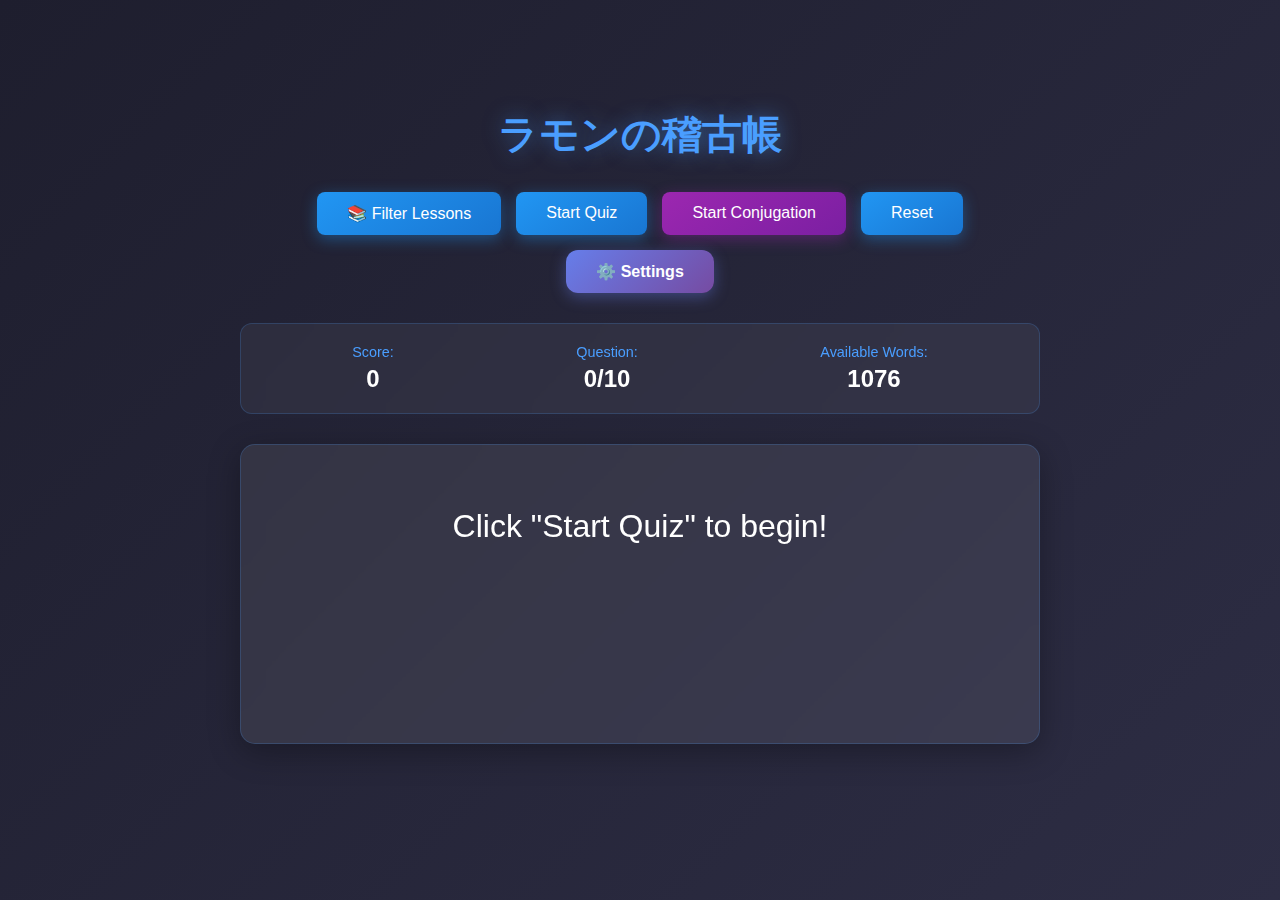
<file: index.html>
<!DOCTYPE html>
<html lang="ja">
<head>
    <meta charset="UTF-8">
    <meta name="viewport" content="width=device-width, initial-scale=1.0">
    <title>ラモンの稽古帳</title>
    <link rel="stylesheet" href="assets/css/styles.css">
</head>
<body>
    <div class="container">
        <h1>ラモンの稽古帳</h1>
        
        <div class="controls">
            <button id="filterBtn" class="control-btn">📚 Filter Lessons</button>
            <button id="startBtn" class="control-btn">Start Quiz</button>
            <button id="startConjugationBtn" class="control-btn conjugation-btn">Start Conjugation</button>
            <button id="resetBtn" class="control-btn">Reset</button>
            <button id="settingsBtn" class="glossy-button">⚙️ Settings</button>
        </div>

        <div class="stats">
            <div class="stat-item">
                <span class="stat-label">Score:</span>
                <span id="score" class="stat-value">0</span>
            </div>
            <div class="stat-item">
                <span class="stat-label">Question:</span>
                <span id="questionNumber" class="stat-value">0/0</span>
            </div>
            <div class="stat-item">
                <span class="stat-label">Available Words:</span>
                <span id="availableWords" class="stat-value">1076</span>
            </div>
        </div>

        <div id="quizCard" class="quiz-card">
            <div id="questionText" class="question-text">Click "Start Quiz" to begin!</div>
            <div id="kanjiDisplay" class="kanji-display"></div>
            <div id="answerArea" class="answer-area"></div>
        </div>

        <div class="result-message" id="resultMessage"></div>
    </div>

    <!-- Filter Modal -->
    <div id="filterModal" class="modal">
        <div class="modal-content">
            <div class="modal-header">
                <h2>📚 Filter Vocabulary</h2>
                <span class="close">&times;</span>
            </div>
            
            <div class="filter-section">
                <h3>Lessons (Genki 1)</h3>
                <div class="filter-tabs">
                    <button class="tab-btn active" data-tab="lessons">By Lesson</button>
                    <button class="tab-btn" data-tab="categories">By Category</button>
                </div>
                
                <div id="lessonsTab" class="tab-content active">
                    <div class="filter-controls">
                        <button id="selectAllLessons" class="filter-control-btn">Select All</button>
                        <button id="deselectAllLessons" class="filter-control-btn">Deselect All</button>
                    </div>
                    <div id="lessonCheckboxes" class="checkbox-grid"></div>
                </div>
                
                <div id="categoriesTab" class="tab-content">
                    <div class="filter-controls">
                        <button id="selectAllCategories" class="filter-control-btn">Select All</button>
                        <button id="deselectAllCategories" class="filter-control-btn">Deselect All</button>
                    </div>
                    <div id="categoryCheckboxes" class="checkbox-grid"></div>
                </div>
            </div>
            
            <div class="modal-footer">
                <button id="applyFilter" class="apply-btn">Apply Filter</button>
            </div>
        </div>
    </div>

    <script type="module" src="assets/js/app.js"></script>

<div id="settingsModal" class="modal">
    <div class="modal-content">
        <div class="modal-header">
            <h2>⚙️ Settings / 設定</h2>
            <span class="close" id="closeSettingsBtn">&times;</span>
        </div>
        <div class="modal-body">
            <div class="setting-item">
                <h3>Quiz Direction / クイズの方向</h3>
                <div class="setting-options">
                    <label class="radio-option">
                        <input type="radio" name="quizDirection" value="ja-en" checked>
                        <span>日本語 → English</span>
                        <p class="option-description">Question in Japanese, answers in English</p>
                    </label>
                    <label class="radio-option">
                        <input type="radio" name="quizDirection" value="en-ja">
                        <span>English → 日本語</span>
                        <p class="option-description">Question in English, answers in Japanese</p>
                    </label>
                </div>
            </div>
        </div>
        <div class="modal-footer">
            <button class="glossy-button" id="saveSettingsBtn">Save Settings</button>
        </div>
    </div>
</div>
</body>
</html>
</file>
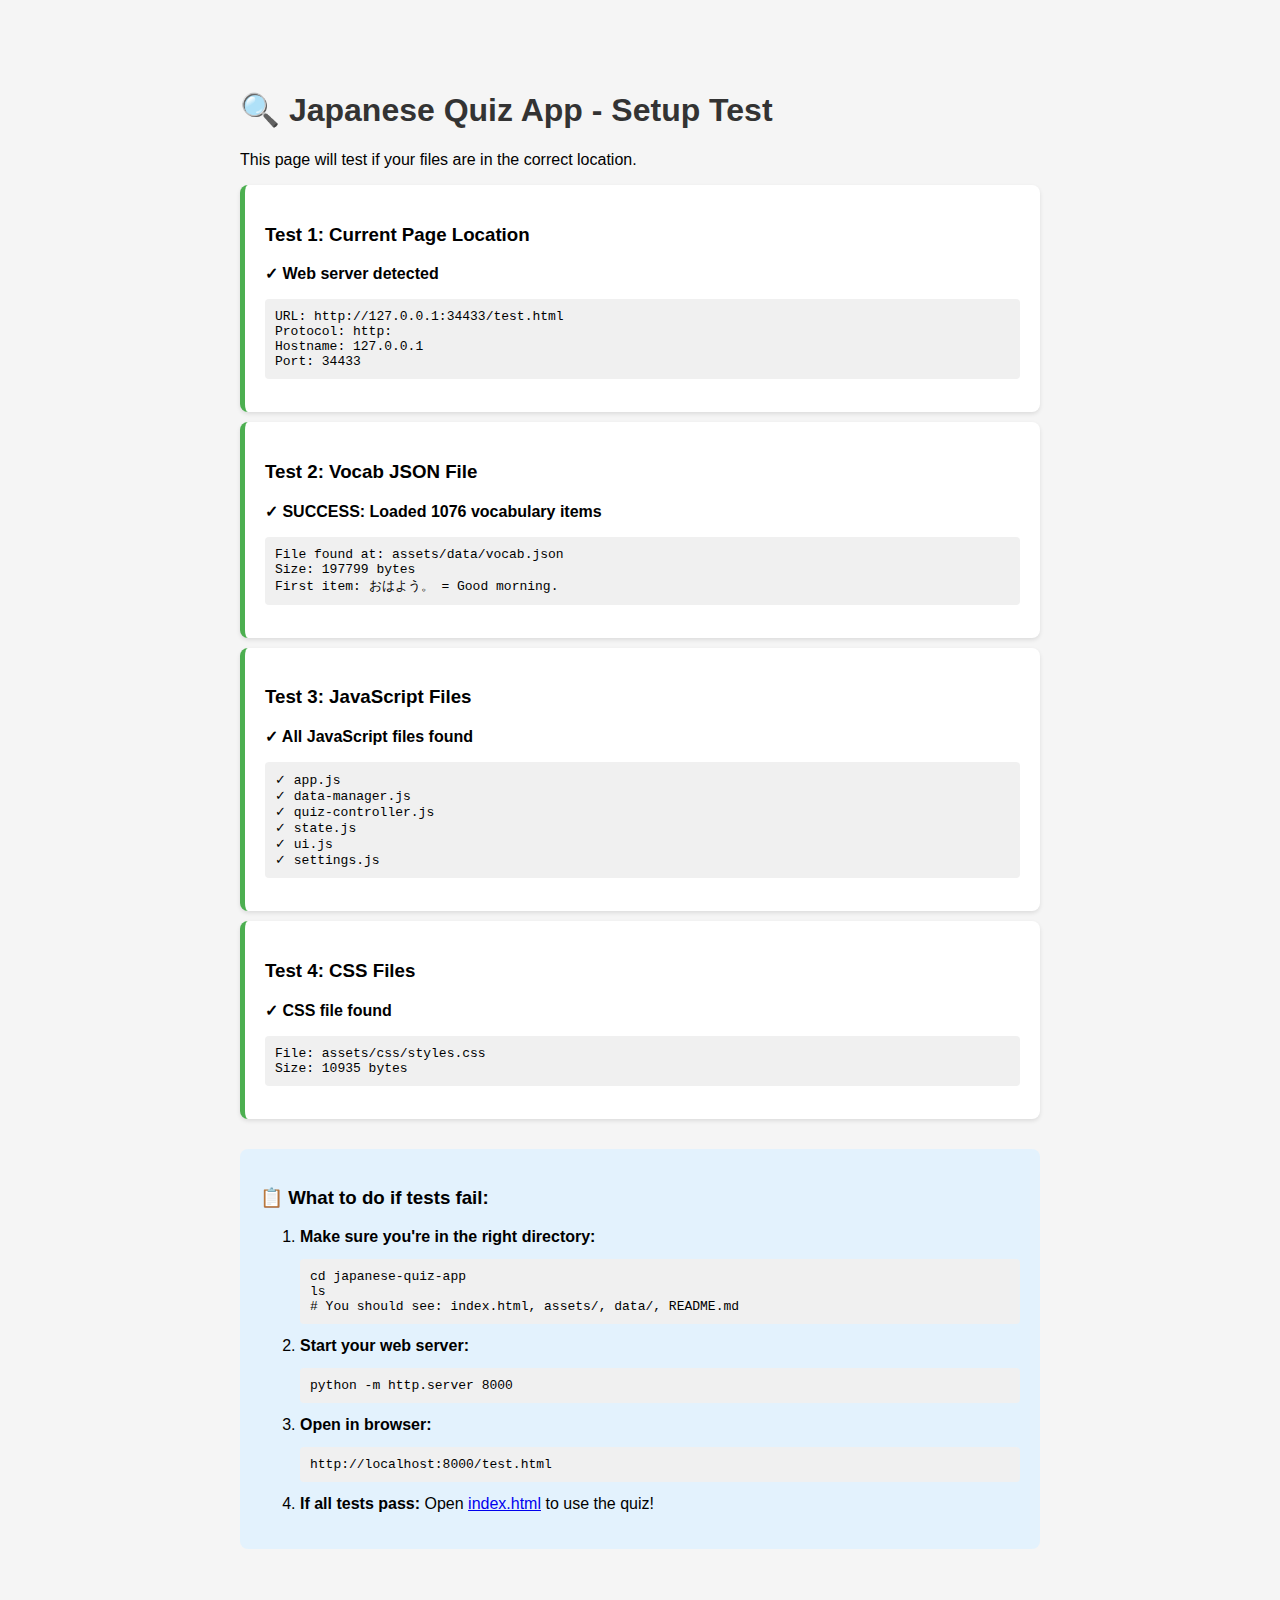
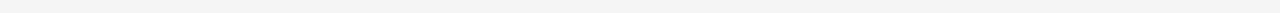
<file: test.html>
<!DOCTYPE html>
<html lang="en">
<head>
    <meta charset="UTF-8">
    <meta name="viewport" content="width=device-width, initial-scale=1.0">
    <title>Setup Test</title>
    <style>
        body {
            font-family: Arial, sans-serif;
            max-width: 800px;
            margin: 50px auto;
            padding: 20px;
            background: #f5f5f5;
        }
        .test-item {
            background: white;
            padding: 20px;
            margin: 10px 0;
            border-radius: 8px;
            box-shadow: 0 2px 4px rgba(0,0,0,0.1);
        }
        .success { border-left: 5px solid #4CAF50; }
        .error { border-left: 5px solid #f44336; }
        .pending { border-left: 5px solid #FFC107; }
        h1 { color: #333; }
        pre {
            background: #f0f0f0;
            padding: 10px;
            border-radius: 4px;
            overflow-x: auto;
        }
        .status { font-weight: bold; }
    </style>
</head>
<body>
    <h1>🔍 Japanese Quiz App - Setup Test</h1>
    <p>This page will test if your files are in the correct location.</p>
    
    <div id="test1" class="test-item pending">
        <h3>Test 1: Current Page Location</h3>
        <p class="status">Testing...</p>
        <pre id="location"></pre>
    </div>
    
    <div id="test2" class="test-item pending">
        <h3>Test 2: Vocab JSON File</h3>
        <p class="status">Testing...</p>
        <pre id="vocab-result"></pre>
    </div>
    
    <div id="test3" class="test-item pending">
        <h3>Test 3: JavaScript Files</h3>
        <p class="status">Testing...</p>
        <pre id="js-result"></pre>
    </div>
    
    <div id="test4" class="test-item pending">
        <h3>Test 4: CSS Files</h3>
        <p class="status">Testing...</p>
        <pre id="css-result"></pre>
    </div>

    <script>
        // Test 1: Show current location
        const test1 = document.getElementById('test1');
        const locationPre = document.getElementById('location');
        locationPre.textContent = `URL: ${window.location.href}\nProtocol: ${window.location.protocol}\nHostname: ${window.location.hostname}\nPort: ${window.location.port}`;
        
        if (window.location.protocol === 'file:') {
            test1.classList.remove('pending');
            test1.classList.add('error');
            test1.querySelector('.status').textContent = '❌ ERROR: Using file:// protocol';
            locationPre.textContent += '\n\n⚠️ You must use a web server!\nThe file:// protocol will not work with fetch().\n\nRun: python -m http.server 8000\nThen open: http://localhost:8000/test.html';
        } else {
            test1.classList.remove('pending');
            test1.classList.add('success');
            test1.querySelector('.status').textContent = '✓ Web server detected';
        }

        // Test 2: Load vocab.json
        async function testVocab() {
            const test2 = document.getElementById('test2');
            const vocabResult = document.getElementById('vocab-result');
            
            try {
                const response = await fetch('assets/data/vocab.json');
                if (!response.ok) {
                    throw new Error(`HTTP ${response.status}: ${response.statusText}`);
                }
                const data = await response.json();
                
                test2.classList.remove('pending');
                test2.classList.add('success');
                test2.querySelector('.status').textContent = `✓ SUCCESS: Loaded ${data.length} vocabulary items`;
                vocabResult.textContent = `File found at: assets/data/vocab.json\nSize: ${JSON.stringify(data).length} bytes\nFirst item: ${data[0].hiragana} = ${data[0].english}`;
            } catch (error) {
                test2.classList.remove('pending');
                test2.classList.add('error');
                test2.querySelector('.status').textContent = '❌ FAILED';
                vocabResult.textContent = `Error: ${error.message}\n\nMake sure:\n1. You're running the server from the japanese-quiz-app folder\n2. The assets/data/ folder exists with vocab.json inside\n3. Run 'ls assets/data/' to verify`;
            }
        }

        // Test 3: Check JS files
        async function testJS() {
            const test3 = document.getElementById('test3');
            const jsResult = document.getElementById('js-result');
            const files = ['app.js', 'data-manager.js', 'quiz-controller.js', 'state.js', 'ui.js', 'settings.js'];
            const results = [];
            
            for (const file of files) {
                try {
                    const response = await fetch(`assets/js/${file}`);
                    if (response.ok) {
                        results.push(`✓ ${file}`);
                    } else {
                        results.push(`❌ ${file} (${response.status})`);
                    }
                } catch (error) {
                    results.push(`❌ ${file} (${error.message})`);
                }
            }
            
            const allSuccess = results.every(r => r.startsWith('✓'));
            test3.classList.remove('pending');
            test3.classList.add(allSuccess ? 'success' : 'error');
            test3.querySelector('.status').textContent = allSuccess ? '✓ All JavaScript files found' : '❌ Some files missing';
            jsResult.textContent = results.join('\n');
        }

        // Test 4: Check CSS
        async function testCSS() {
            const test4 = document.getElementById('test4');
            const cssResult = document.getElementById('css-result');
            
            try {
                const response = await fetch('assets/css/styles.css');
                if (response.ok) {
                    const text = await response.text();
                    test4.classList.remove('pending');
                    test4.classList.add('success');
                    test4.querySelector('.status').textContent = '✓ CSS file found';
                    cssResult.textContent = `File: assets/css/styles.css\nSize: ${text.length} bytes`;
                } else {
                    throw new Error(`HTTP ${response.status}`);
                }
            } catch (error) {
                test4.classList.remove('pending');
                test4.classList.add('error');
                test4.querySelector('.status').textContent = '❌ CSS file not found';
                cssResult.textContent = `Error: ${error.message}`;
            }
        }

        // Run all tests
        testVocab();
        testJS();
        testCSS();
    </script>

    <div style="margin-top: 30px; padding: 20px; background: #e3f2fd; border-radius: 8px;">
        <h3>📋 What to do if tests fail:</h3>
        <ol>
            <li><strong>Make sure you're in the right directory:</strong>
                <pre>cd japanese-quiz-app
ls
# You should see: index.html, assets/, data/, README.md</pre>
            </li>
            <li><strong>Start your web server:</strong>
                <pre>python -m http.server 8000</pre>
            </li>
            <li><strong>Open in browser:</strong>
                <pre>http://localhost:8000/test.html</pre>
            </li>
            <li><strong>If all tests pass:</strong> Open <a href="index.html">index.html</a> to use the quiz!</li>
        </ol>
    </div>
</body>
</html>
</file>
<file: assets/css/styles.css>
* {
    margin: 0;
    padding: 0;
    box-sizing: border-box;
}

body {
    font-family: 'Arial', sans-serif;
    background: linear-gradient(135deg, #1e1e2e 0%, #2d2d44 100%);
    color: #e0e0e0;
    min-height: 100vh;
    display: flex;
    justify-content: center;
    align-items: center;
    padding: 20px;
}

.container {
    max-width: 800px;
    width: 100%;
}

h1 {
    text-align: center;
    color: #4a9eff;
    font-size: 2.5em;
    margin-bottom: 30px;
    text-shadow: 0 0 20px rgba(74, 158, 255, 0.5);
}

.controls {
    display: flex;
    gap: 15px;
    justify-content: center;
    margin-bottom: 30px;
    flex-wrap: wrap;
}

.control-btn {
    background: linear-gradient(145deg, #2196F3, #1976D2);
    color: white;
    border: none;
    padding: 12px 30px;
    border-radius: 8px;
    font-size: 1em;
    cursor: pointer;
    transition: all 0.3s ease;
    box-shadow: 0 4px 15px rgba(33, 150, 243, 0.4);
}

.control-btn:hover {
    transform: translateY(-2px);
    box-shadow: 0 6px 20px rgba(33, 150, 243, 0.6);
    background: linear-gradient(145deg, #42A5F5, #2196F3);
}

.control-btn:active {
    transform: translateY(0);
}

.conjugation-btn {
    background: linear-gradient(145deg, #9C27B0, #7B1FA2) !important;
    box-shadow: 0 4px 15px rgba(156, 39, 176, 0.4) !important;
}

.conjugation-btn:hover {
    background: linear-gradient(145deg, #AB47BC, #9C27B0) !important;
    box-shadow: 0 6px 20px rgba(156, 39, 176, 0.6) !important;
}

.stats {
    display: flex;
    justify-content: space-around;
    background: rgba(255, 255, 255, 0.05);
    padding: 20px;
    border-radius: 12px;
    margin-bottom: 30px;
    backdrop-filter: blur(10px);
    border: 1px solid rgba(74, 158, 255, 0.2);
}

.stat-item {
    text-align: center;
}

.stat-label {
    display: block;
    color: #4a9eff;
    font-size: 0.9em;
    margin-bottom: 5px;
}

.stat-value {
    display: block;
    font-size: 1.5em;
    font-weight: bold;
    color: #fff;
}

.quiz-card {
    background: rgba(255, 255, 255, 0.08);
    padding: 40px;
    border-radius: 15px;
    box-shadow: 0 8px 32px rgba(0, 0, 0, 0.3);
    backdrop-filter: blur(10px);
    border: 1px solid rgba(74, 158, 255, 0.2);
    min-height: 300px;
    display: flex;
    flex-direction: column;
    justify-content: center;
    align-items: center;
}

.question-text {
    font-size: 2em;
    text-align: center;
    margin-bottom: 15px;
    color: #fff;
    min-height: 60px;
    display: flex;
    align-items: center;
    justify-content: center;
}

.kanji-display {
    font-size: 3em;
    text-align: center;
    margin-bottom: 20px;
    color: #4a9eff;
    font-weight: bold;
    min-height: 80px;
    display: flex;
    align-items: center;
    justify-content: center;
    text-shadow: 0 0 15px rgba(74, 158, 255, 0.3);
}

.answer-area {
    display: flex;
    flex-direction: column;
    gap: 15px;
    width: 100%;
    margin-top: 20px;
}

.answer-btn {
    background: linear-gradient(145deg, #424242, #303030);
    color: white;
    border: 2px solid rgba(74, 158, 255, 0.3);
    padding: 15px;
    border-radius: 10px;
    font-size: 1.1em;
    cursor: pointer;
    transition: all 0.3s ease;
}

.answer-btn:hover {
    background: linear-gradient(145deg, #505050, #424242);
    border-color: #4a9eff;
    transform: translateX(5px);
    box-shadow: 0 4px 15px rgba(74, 158, 255, 0.3);
}

.answer-btn.correct {
    background: linear-gradient(145deg, #4CAF50, #388E3C);
    border-color: #4CAF50;
    animation: correctPulse 0.5s ease;
}

.answer-btn.incorrect {
    background: linear-gradient(145deg, #f44336, #d32f2f);
    border-color: #f44336;
    animation: shake 0.5s ease;
}

@keyframes correctPulse {
    0%, 100% { transform: scale(1); }
    50% { transform: scale(1.05); }
}

@keyframes shake {
    0%, 100% { transform: translateX(0); }
    25% { transform: translateX(-10px); }
    75% { transform: translateX(10px); }
}

.result-message {
    text-align: center;
    margin-top: 20px;
    font-size: 1.2em;
    min-height: 30px;
    font-weight: bold;
}

.result-message.correct {
    color: #4CAF50;
}

.result-message.incorrect {
    color: #f44336;
}

/* Modal Styles */
.modal {
    display: none;
    position: fixed;
    z-index: 1000;
    left: 0;
    top: 0;
    width: 100%;
    height: 100%;
    background-color: rgba(0, 0, 0, 0.7);
    backdrop-filter: blur(5px);
}

.modal-content {
    background: linear-gradient(135deg, #2d2d44 0%, #1e1e2e 100%);
    margin: 5% auto;
    padding: 0;
    border: 2px solid rgba(74, 158, 255, 0.3);
    border-radius: 15px;
    width: 90%;
    max-width: 700px;
    max-height: 80vh;
    overflow-y: auto;
    box-shadow: 0 10px 40px rgba(0, 0, 0, 0.5);
}

.modal-header {
    display: flex;
    justify-content: space-between;
    align-items: center;
    padding: 20px 30px;
    border-bottom: 2px solid rgba(74, 158, 255, 0.2);
}

.modal-header h2 {
    color: #4a9eff;
    margin: 0;
}

.close {
    color: #aaa;
    font-size: 35px;
    font-weight: bold;
    cursor: pointer;
    transition: color 0.3s;
}

.close:hover {
    color: #4a9eff;
}

.filter-section {
    padding: 30px;
}

.filter-section h3 {
    color: #4a9eff;
    margin-bottom: 20px;
}

.filter-tabs {
    display: flex;
    gap: 10px;
    margin-bottom: 20px;
    border-bottom: 2px solid rgba(74, 158, 255, 0.2);
}

.tab-btn {
    background: transparent;
    color: #aaa;
    border: none;
    padding: 12px 24px;
    font-size: 1em;
    cursor: pointer;
    transition: all 0.3s ease;
    border-bottom: 3px solid transparent;
}

.tab-btn:hover {
    color: #4a9eff;
}

.tab-btn.active {
    color: #4a9eff;
    border-bottom-color: #4a9eff;
}

.tab-content {
    display: none;
}

.tab-content.active {
    display: block;
}

.filter-controls {
    display: flex;
    gap: 10px;
    margin-bottom: 15px;
}

.filter-control-btn {
    background: rgba(74, 158, 255, 0.2);
    color: #4a9eff;
    border: 1px solid rgba(74, 158, 255, 0.3);
    padding: 8px 16px;
    border-radius: 6px;
    font-size: 0.9em;
    cursor: pointer;
    transition: all 0.3s ease;
}

.filter-control-btn:hover {
    background: rgba(74, 158, 255, 0.3);
}

.checkbox-grid {
    display: grid;
    grid-template-columns: repeat(auto-fill, minmax(200px, 1fr));
    gap: 12px;
    max-height: 400px;
    overflow-y: auto;
    padding: 10px;
}

.checkbox-item {
    display: flex;
    align-items: center;
    gap: 10px;
    padding: 10px;
    background: rgba(255, 255, 255, 0.05);
    border-radius: 8px;
    transition: background 0.3s ease;
}

.checkbox-item:hover {
    background: rgba(74, 158, 255, 0.1);
}

.checkbox-item input[type="checkbox"] {
    width: 18px;
    height: 18px;
    cursor: pointer;
    accent-color: #4a9eff;
}

.checkbox-item label {
    cursor: pointer;
    color: #e0e0e0;
    flex: 1;
    user-select: none;
}

.modal-footer {
    padding: 20px 30px;
    border-top: 2px solid rgba(74, 158, 255, 0.2);
    display: flex;
    justify-content: flex-end;
}

.apply-btn {
    background: linear-gradient(145deg, #2196F3, #1976D2);
    color: white;
    border: none;
    padding: 12px 40px;
    border-radius: 8px;
    font-size: 1.1em;
    cursor: pointer;
    transition: all 0.3s ease;
    box-shadow: 0 4px 15px rgba(33, 150, 243, 0.4);
}

.apply-btn:hover {
    transform: translateY(-2px);
    box-shadow: 0 6px 20px rgba(33, 150, 243, 0.6);
}

/* Scrollbar Styling */
.checkbox-grid::-webkit-scrollbar,
.modal-content::-webkit-scrollbar {
    width: 8px;
}

.checkbox-grid::-webkit-scrollbar-track,
.modal-content::-webkit-scrollbar-track {
    background: rgba(255, 255, 255, 0.05);
    border-radius: 10px;
}

.checkbox-grid::-webkit-scrollbar-thumb,
.modal-content::-webkit-scrollbar-thumb {
    background: rgba(74, 158, 255, 0.5);
    border-radius: 10px;
}

.checkbox-grid::-webkit-scrollbar-thumb:hover,
.modal-content::-webkit-scrollbar-thumb:hover {
    background: rgba(74, 158, 255, 0.7);
}

/* Responsive Design */
@media (max-width: 600px) {
    h1 {
        font-size: 2em;
    }
    
    .quiz-card {
        padding: 25px;
    }
    
    .question-text {
        font-size: 1.5em;
    }
    
    .kanji-display {
        font-size: 2.5em;
    }
    
    .checkbox-grid {
        grid-template-columns: 1fr;
    }
}

/* Settings Modal Styling */
.setting-item {
    margin-bottom: 25px;
}

.setting-item h3 {
    color: #e0e0e0;
    margin-bottom: 15px;
    font-size: 1.1rem;
    border-bottom: 1px solid #444;
    padding-bottom: 8px;
}

.setting-options {
    display: flex;
    flex-direction: column;
    gap: 15px;
}

.radio-option {
    display: flex;
    flex-direction: column;
    padding: 15px;
    background: rgba(255, 255, 255, 0.05);
    border: 2px solid transparent;
    border-radius: 8px;
    cursor: pointer;
    transition: all 0.3s ease;
}

.radio-option:hover {
    background: rgba(255, 255, 255, 0.08);
    border-color: rgba(100, 150, 255, 0.3);
}

.radio-option input[type="radio"] {
    display: none;
}

.radio-option input[type="radio"]:checked + span {
    color: #6496ff;
    font-weight: 600;
}

.radio-option input[type="radio"]:checked ~ .option-description {
    color: #b0c4ff;
}

.radio-option.selected {
    background: rgba(100, 150, 255, 0.15);
    border-color: #6496ff;
}

.radio-option span {
    font-size: 1.1rem;
    color: #e0e0e0;
    margin-bottom: 5px;
    transition: color 0.3s ease;
}

.option-description {
    font-size: 0.9rem;
    color: #999;
    margin: 5px 0 0 0;
    transition: color 0.3s ease;
}

.modal-footer {
    display: flex;
    justify-content: flex-end;
    gap: 10px;
    margin-top: 20px;
    padding-top: 15px;
    border-top: 1px solid #444;
}

/* Notification Animation */
@keyframes slideIn {
    from {
        transform: translateX(400px);
        opacity: 0;
    }
    to {
        transform: translateX(0);
        opacity: 1;
    }
}

@keyframes slideOut {
    from {
        transform: translateX(0);
        opacity: 1;
    }
    to {
        transform: translateX(400px);
        opacity: 0;
    }
}

/* BUTTON FIX - Force glossy style on all buttons */
button.glossy-button,
.glossy-button,
#settingsBtn,
.modal .glossy-button,
.modal-footer .glossy-button {
    background: linear-gradient(135deg, #667eea 0%, #764ba2 100%) !important;
    color: white !important;
    border: none !important;
    padding: 12px 30px !important;
    font-size: 1rem !important;
    font-weight: 600 !important;
    border-radius: 12px !important;
    box-shadow: 0 4px 15px rgba(102, 126, 234, 0.4) !important;
    cursor: pointer !important;
    transition: all 0.3s ease !important;
}

button.glossy-button:hover,
.glossy-button:hover,
#settingsBtn:hover,
.modal .glossy-button:hover {
    transform: translateY(-2px) !important;
    box-shadow: 0 6px 20px rgba(102, 126, 234, 0.6) !important;
}

button.glossy-button:active,
.glossy-button:active,
#settingsBtn:active {
    transform: translateY(0) !important;
}
</file>
